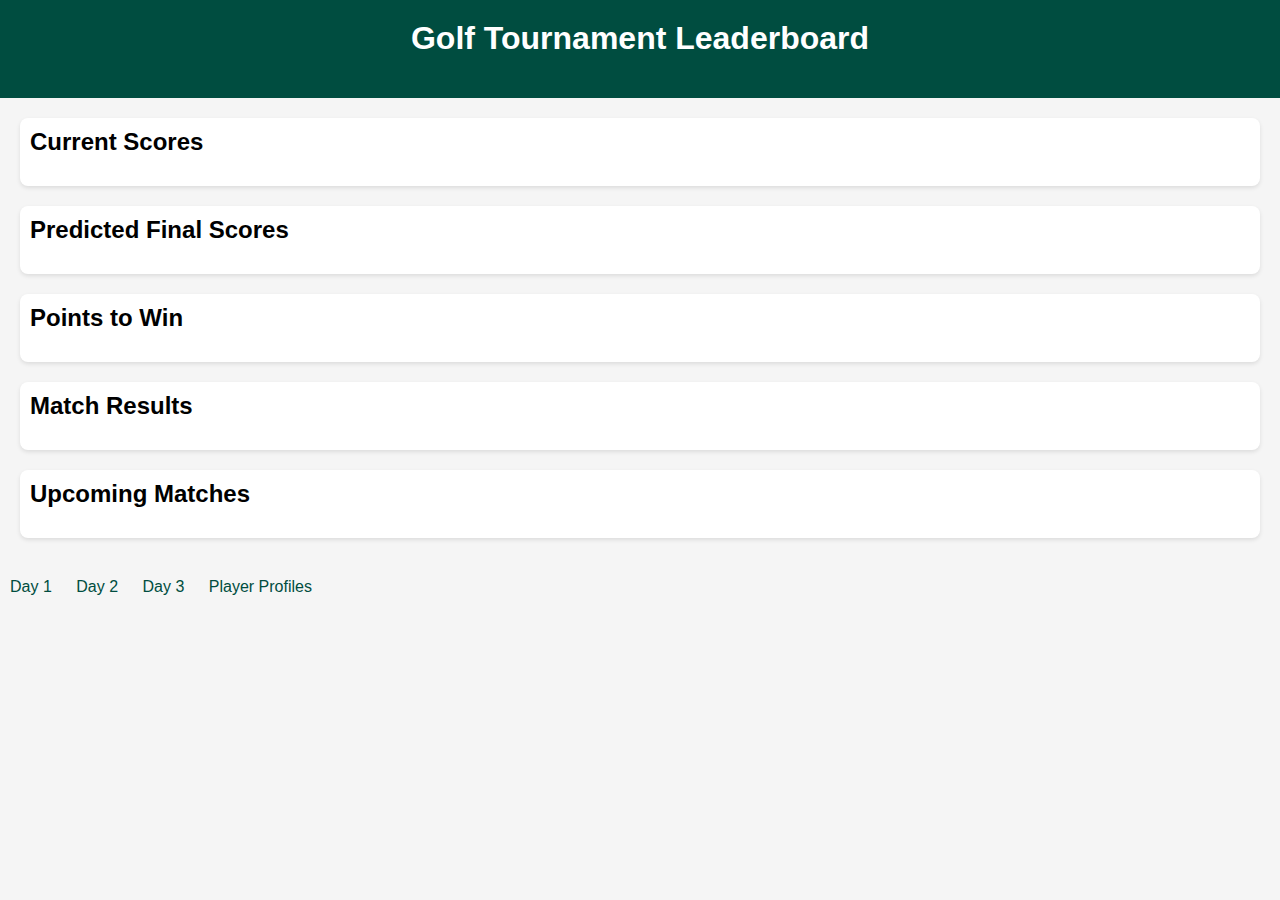
<file: index.html>
<!DOCTYPE html>
<html lang="en">
<head>
    <meta charset="UTF-8">
    <meta name="viewport" content="width=device-width, initial-scale=1.0">
    <title>Golf Leaderboard</title>
    <link rel="stylesheet" href="styles.css">
</head>
<body>
    <header>
        <h1>Golf Tournament Leaderboard</h1>
    </header>
    <main>
        <section id="current-leaderboard">
            <h2>Current Scores</h2>
            <div id="scores"></div>
        </section>
        <section id="predicted-scores">
            <h2>Predicted Final Scores</h2>
            <div id="predictions"></div>
        </section>
        <section id="remaining-points">
            <h2>Points to Win</h2>
            <div id="points"></div>
        </section>
        <section id="results">
            <h2>Match Results</h2>
            <div id="completed-matches"></div>
        </section>
        <section id="upcoming-matches">
            <h2>Upcoming Matches</h2>
            <div id="future-matches"></div>
        </section>
    </main>
    <footer>
        <nav>
            <a href="day1.html">Day 1</a>
            <a href="day2.html">Day 2</a>
            <a href="day3.html">Day 3</a>
            <a href="players.html">Player Profiles</a>
        </nav>
    </footer>
    <script src="app.js"></script>
</body>
</html>
</file>
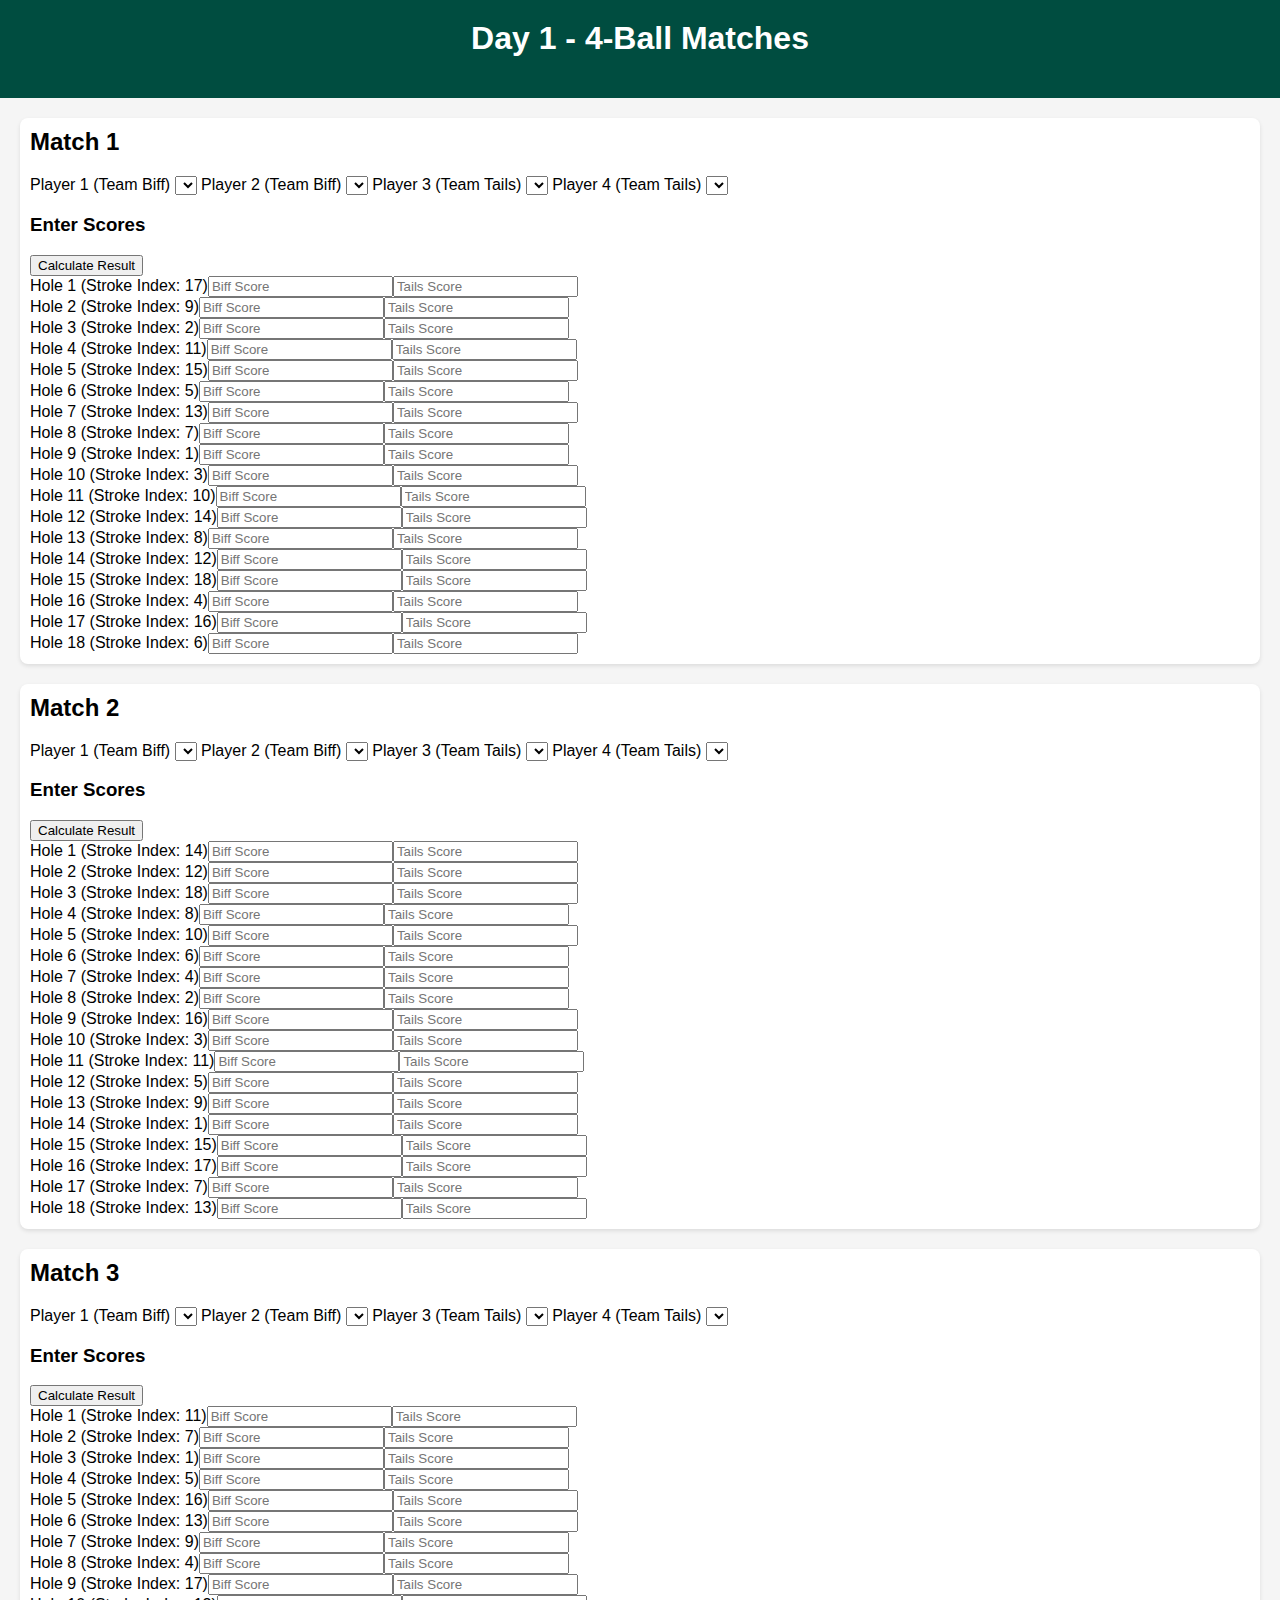
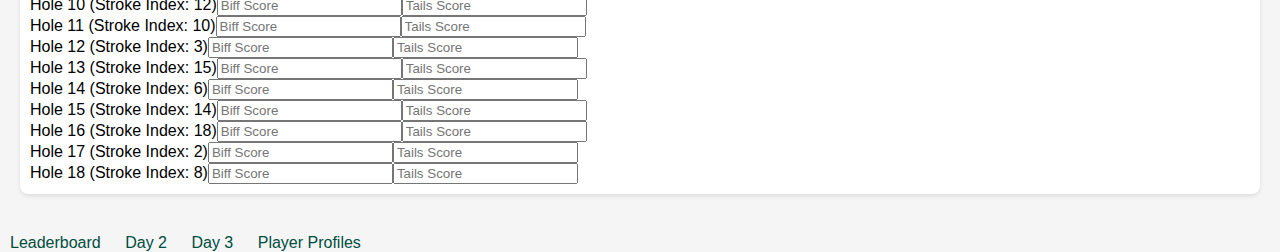
<file: Day1.html>
<!DOCTYPE html>
<html lang="en">
<head>
    <meta charset="UTF-8">
    <meta name="viewport" content="width=device-width, initial-scale=1.0">
    <title>Day 1 - 4-Ball Matches</title>
    <link rel="stylesheet" href="styles.css">
</head>
<body>
    <header>
        <h1>Day 1 - 4-Ball Matches</h1>
    </header>
    <main>
        <section>
            <h2>Match 1</h2>
            <form id="match1">
                <label for="player1_1">Player 1 (Team Biff)</label>
                <select id="player1_1" name="player1_1"></select>

                <label for="player1_2">Player 2 (Team Biff)</label>
                <select id="player1_2" name="player1_2"></select>

                <label for="player1_3">Player 3 (Team Tails)</label>
                <select id="player1_3" name="player1_3"></select>

                <label for="player1_4">Player 4 (Team Tails)</label>
                <select id="player1_4" name="player1_4"></select>

                <h3>Enter Scores</h3>
                <div id="holes">
                    <!-- Dynamically generate holes based on stroke indices -->
                </div>

                <button type="button" onclick="calculateMatchResult('match1')">Calculate Result</button>
            </form>
        </section>

        <section>
            <h2>Match 2</h2>
            <form id="match2">
                <label for="player2_1">Player 1 (Team Biff)</label>
                <select id="player2_1" name="player2_1"></select>

                <label for="player2_2">Player 2 (Team Biff)</label>
                <select id="player2_2" name="player2_2"></select>

                <label for="player2_3">Player 3 (Team Tails)</label>
                <select id="player2_3" name="player2_3"></select>

                <label for="player2_4">Player 4 (Team Tails)</label>
                <select id="player2_4" name="player2_4"></select>

                <h3>Enter Scores</h3>
                <div id="holes">
                    <!-- Dynamically generate holes based on stroke indices -->
                </div>

                <button type="button" onclick="calculateMatchResult('match2')">Calculate Result</button>
            </form>
        </section>

        <section>
            <h2>Match 3</h2>
            <form id="match3">
                <label for="player3_1">Player 1 (Team Biff)</label>
                <select id="player3_1" name="player3_1"></select>

                <label for="player3_2">Player 2 (Team Biff)</label>
                <select id="player3_2" name="player3_2"></select>

                <label for="player3_3">Player 3 (Team Tails)</label>
                <select id="player3_3" name="player3_3"></select>

                <label for="player3_4">Player 4 (Team Tails)</label>
                <select id="player3_4" name="player3_4"></select>

                <h3>Enter Scores</h3>
                <div id="holes">
                    <!-- Dynamically generate holes based on stroke indices -->
                </div>

                <button type="button" onclick="calculateMatchResult('match3')">Calculate Result</button>
            </form>
        </section>
    </main>
    <footer>
        <nav>
            <a href="index.html">Leaderboard</a>
            <a href="day2.html">Day 2</a>
            <a href="day3.html">Day 3</a>
            <a href="players.html">Player Profiles</a>
        </nav>
    </footer>
    <script src="app.js"></script>
</body>
</html>
</file>
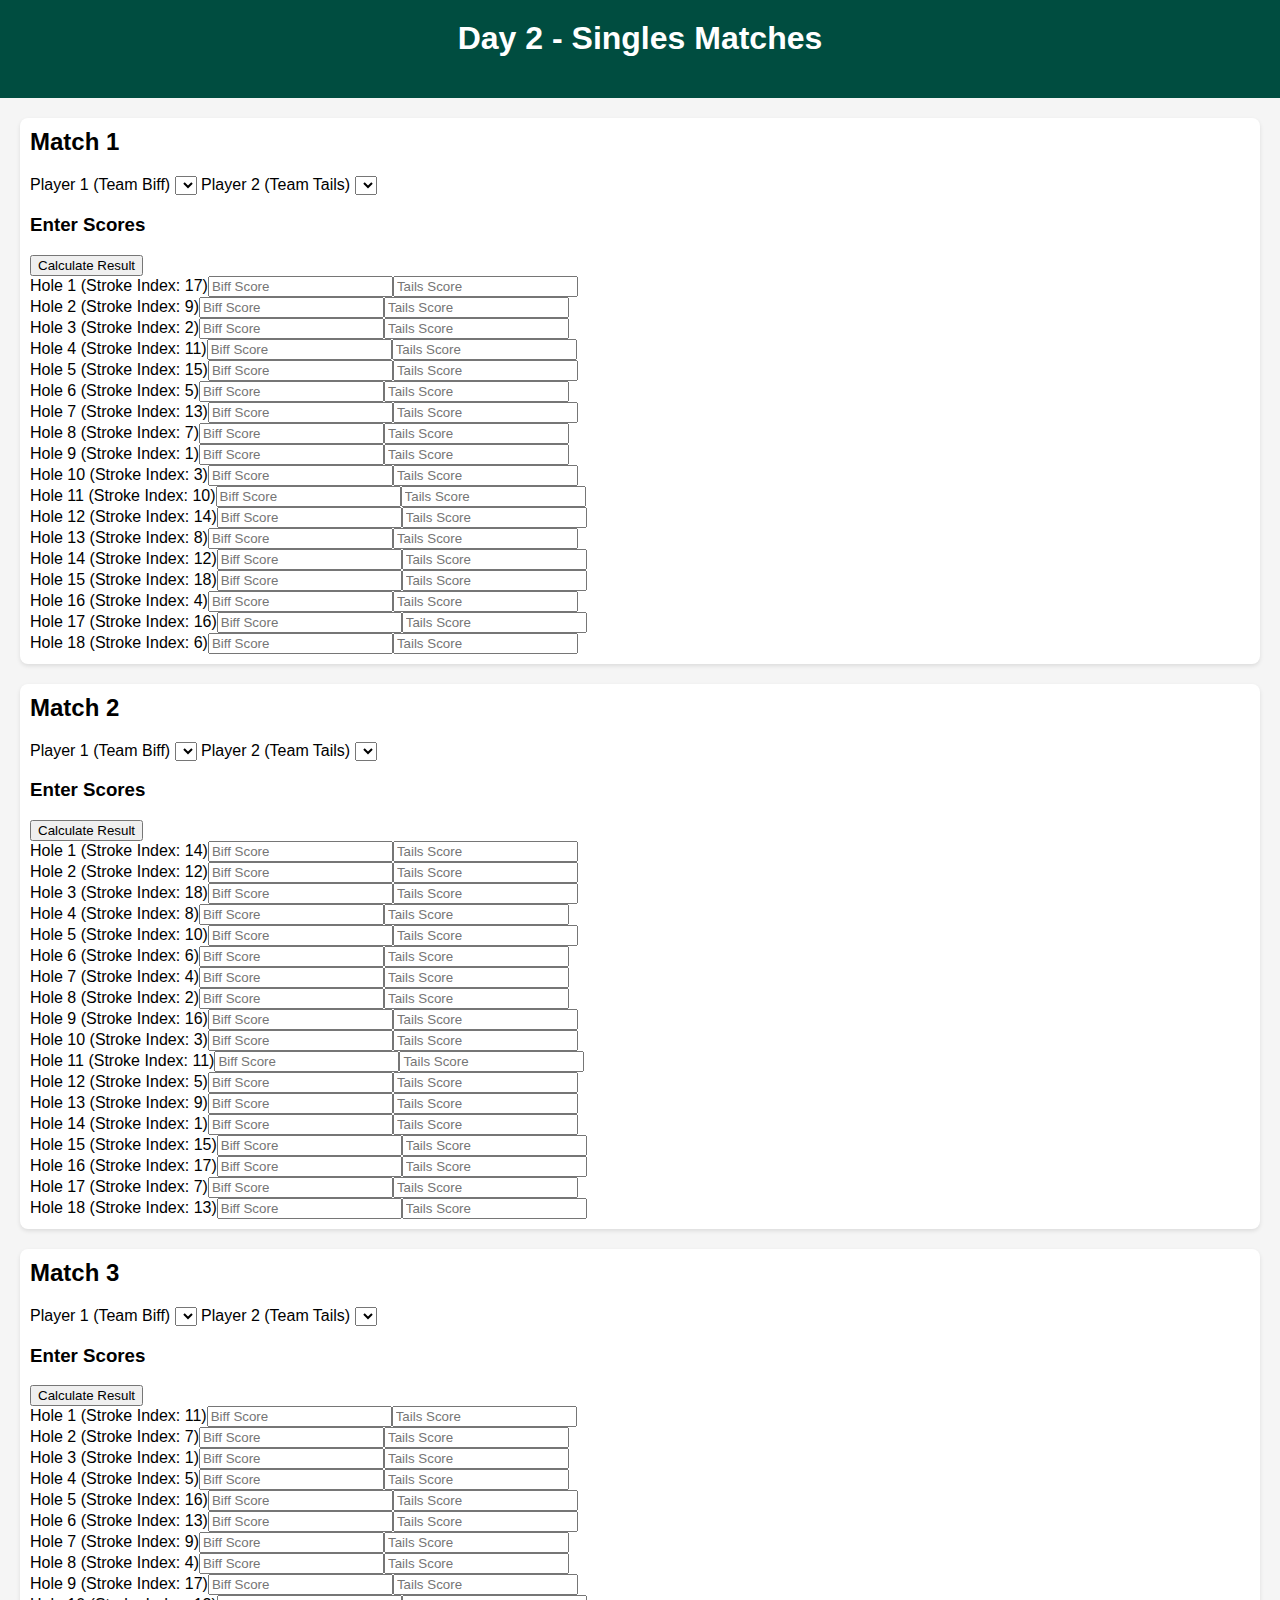
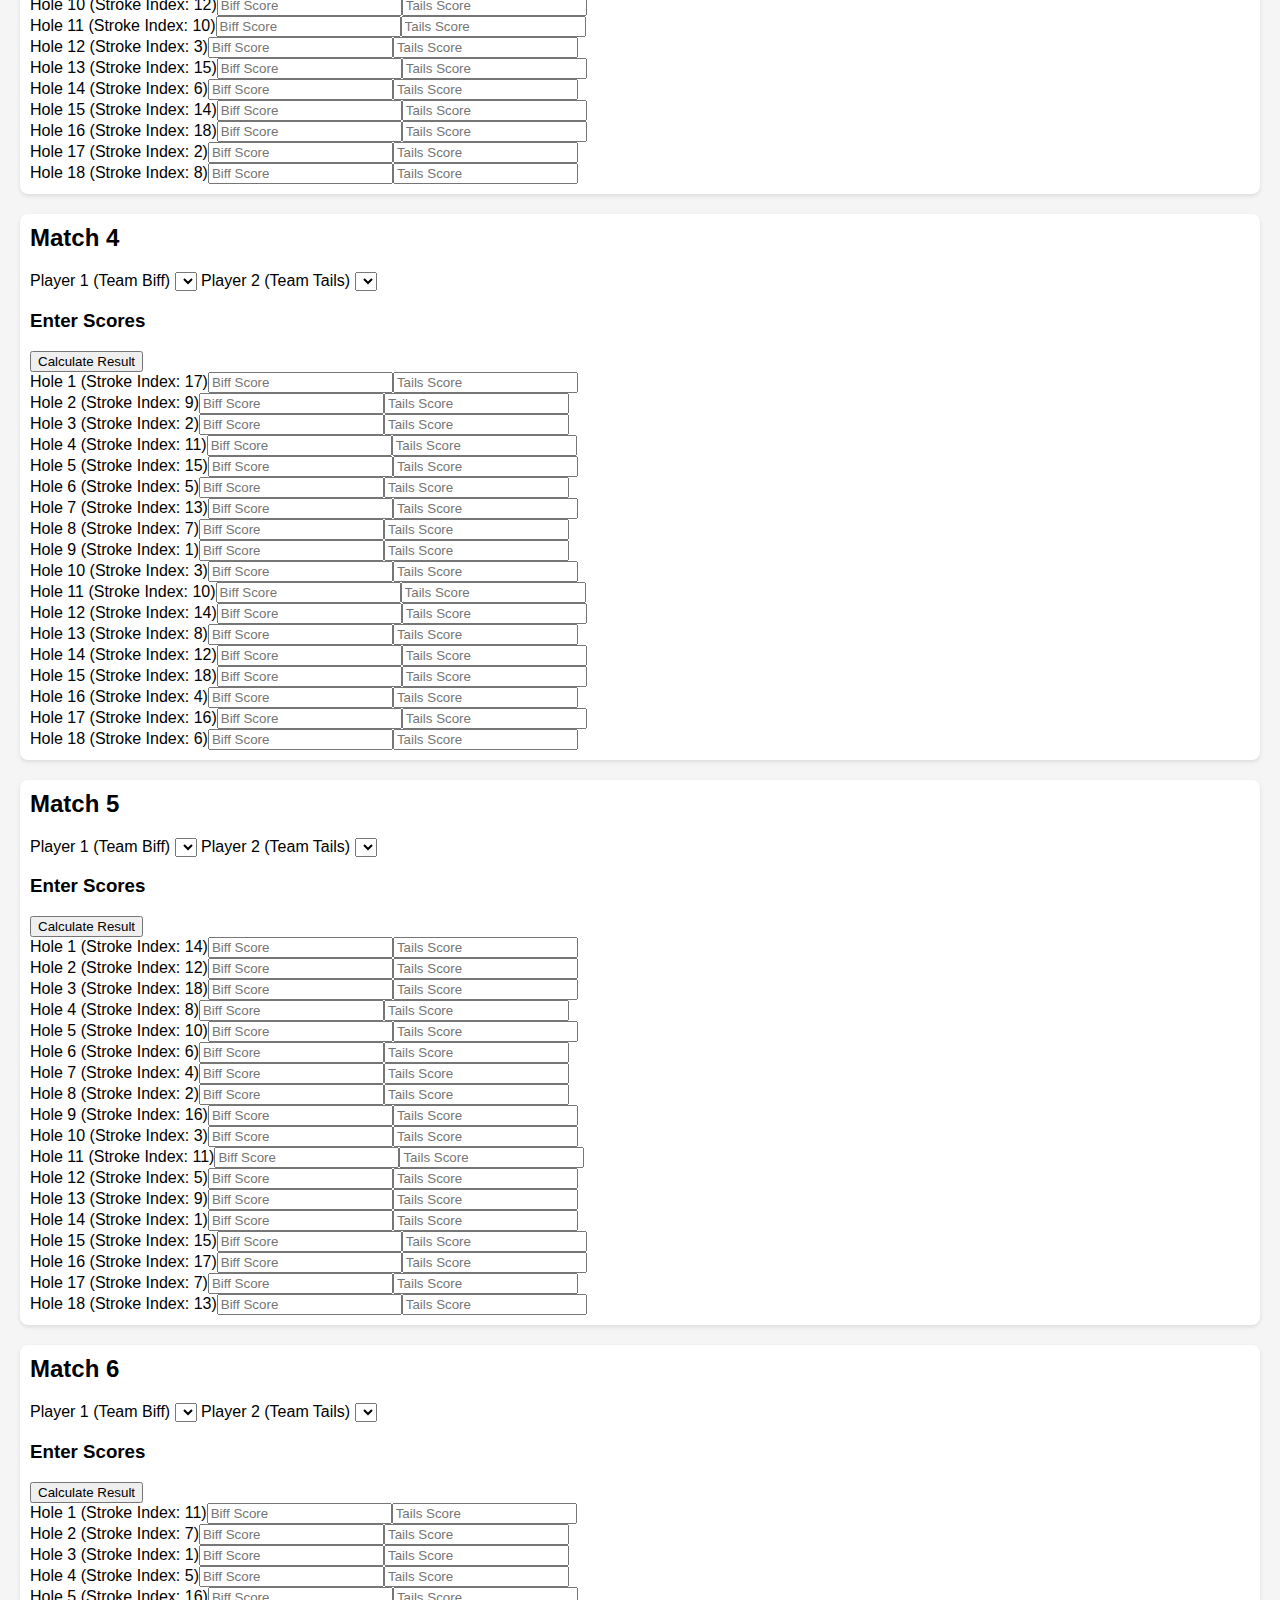
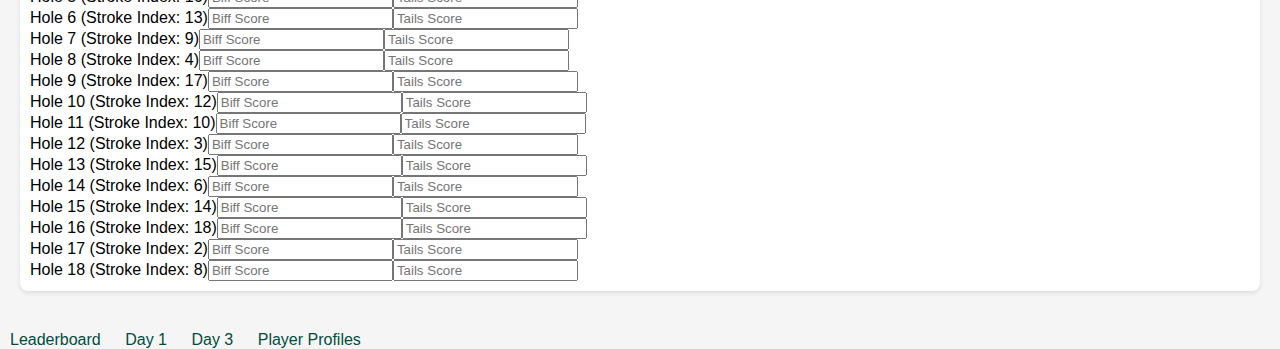
<file: Day2.html>
<!DOCTYPE html>
<html lang="en">
<head>
    <meta charset="UTF-8">
    <meta name="viewport" content="width=device-width, initial-scale=1.0">
    <title>Day 2 - Singles Matches</title>
    <link rel="stylesheet" href="styles.css">
</head>
<body>
    <header>
        <h1>Day 2 - Singles Matches</h1>
    </header>
    <main>
        <section>
            <h2>Match 1</h2>
            <form id="match1">
                <label for="player1_1">Player 1 (Team Biff)</label>
                <select id="player1_1" name="player1_1"></select>

                <label for="player1_2">Player 2 (Team Tails)</label>
                <select id="player1_2" name="player1_2"></select>

                <h3>Enter Scores</h3>
                <div id="holes">
                    <!-- Dynamically generate holes based on stroke indices -->
                </div>

                <button type="button" onclick="calculateMatchResult('match1')">Calculate Result</button>
            </form>
        </section>

        <section>
            <h2>Match 2</h2>
            <form id="match2">
                <label for="player2_1">Player 1 (Team Biff)</label>
                <select id="player2_1" name="player2_1"></select>

                <label for="player2_2">Player 2 (Team Tails)</label>
                <select id="player2_2" name="player2_2"></select>

                <h3>Enter Scores</h3>
                <div id="holes">
                    <!-- Dynamically generate holes based on stroke indices -->
                </div>

                <button type="button" onclick="calculateMatchResult('match2')">Calculate Result</button>
            </form>
        </section>

        <!-- Repeat for all 6 matches -->
        <section>
            <h2>Match 3</h2>
            <form id="match3">
                <label for="player3_1">Player 1 (Team Biff)</label>
                <select id="player3_1" name="player3_1"></select>

                <label for="player3_2">Player 2 (Team Tails)</label>
                <select id="player3_2" name="player3_2"></select>

                <h3>Enter Scores</h3>
                <div id="holes">
                    <!-- Dynamically generate holes based on stroke indices -->
                </div>

                <button type="button" onclick="calculateMatchResult('match3')">Calculate Result</button>
            </form>
        </section>

        <section>
            <h2>Match 4</h2>
            <form id="match4">
                <label for="player4_1">Player 1 (Team Biff)</label>
                <select id="player4_1" name="player4_1"></select>

                <label for="player4_2">Player 2 (Team Tails)</label>
                <select id="player4_2" name="player4_2"></select>

                <h3>Enter Scores</h3>
                <div id="holes">
                    <!-- Dynamically generate holes based on stroke indices -->
                </div>

                <button type="button" onclick="calculateMatchResult('match4')">Calculate Result</button>
            </form>
        </section>

        <section>
            <h2>Match 5</h2>
            <form id="match5">
                <label for="player5_1">Player 1 (Team Biff)</label>
                <select id="player5_1" name="player5_1"></select>

                <label for="player5_2">Player 2 (Team Tails)</label>
                <select id="player5_2" name="player5_2"></select>

                <h3>Enter Scores</h3>
                <div id="holes">
                    <!-- Dynamically generate holes based on stroke indices -->
                </div>

                <button type="button" onclick="calculateMatchResult('match5')">Calculate Result</button>
            </form>
        </section>

        <section>
            <h2>Match 6</h2>
            <form id="match6">
                <label for="player6_1">Player 1 (Team Biff)</label>
                <select id="player6_1" name="player6_1"></select>

                <label for="player6_2">Player 2 (Team Tails)</label>
                <select id="player6_2" name="player6_2"></select>

                <h3>Enter Scores</h3>
                <div id="holes">
                    <!-- Dynamically generate holes based on stroke indices -->
                </div>

                <button type="button" onclick="calculateMatchResult('match6')">Calculate Result</button>
            </form>
        </section>
    </main>
    <footer>
        <nav>
            <a href="index.html">Leaderboard</a>
            <a href="day1.html">Day 1</a>
            <a href="day3.html">Day 3</a>
            <a href="players.html">Player Profiles</a>
        </nav>
    </footer>
    <script src="app.js"></script>
</body>
</html>
</file>
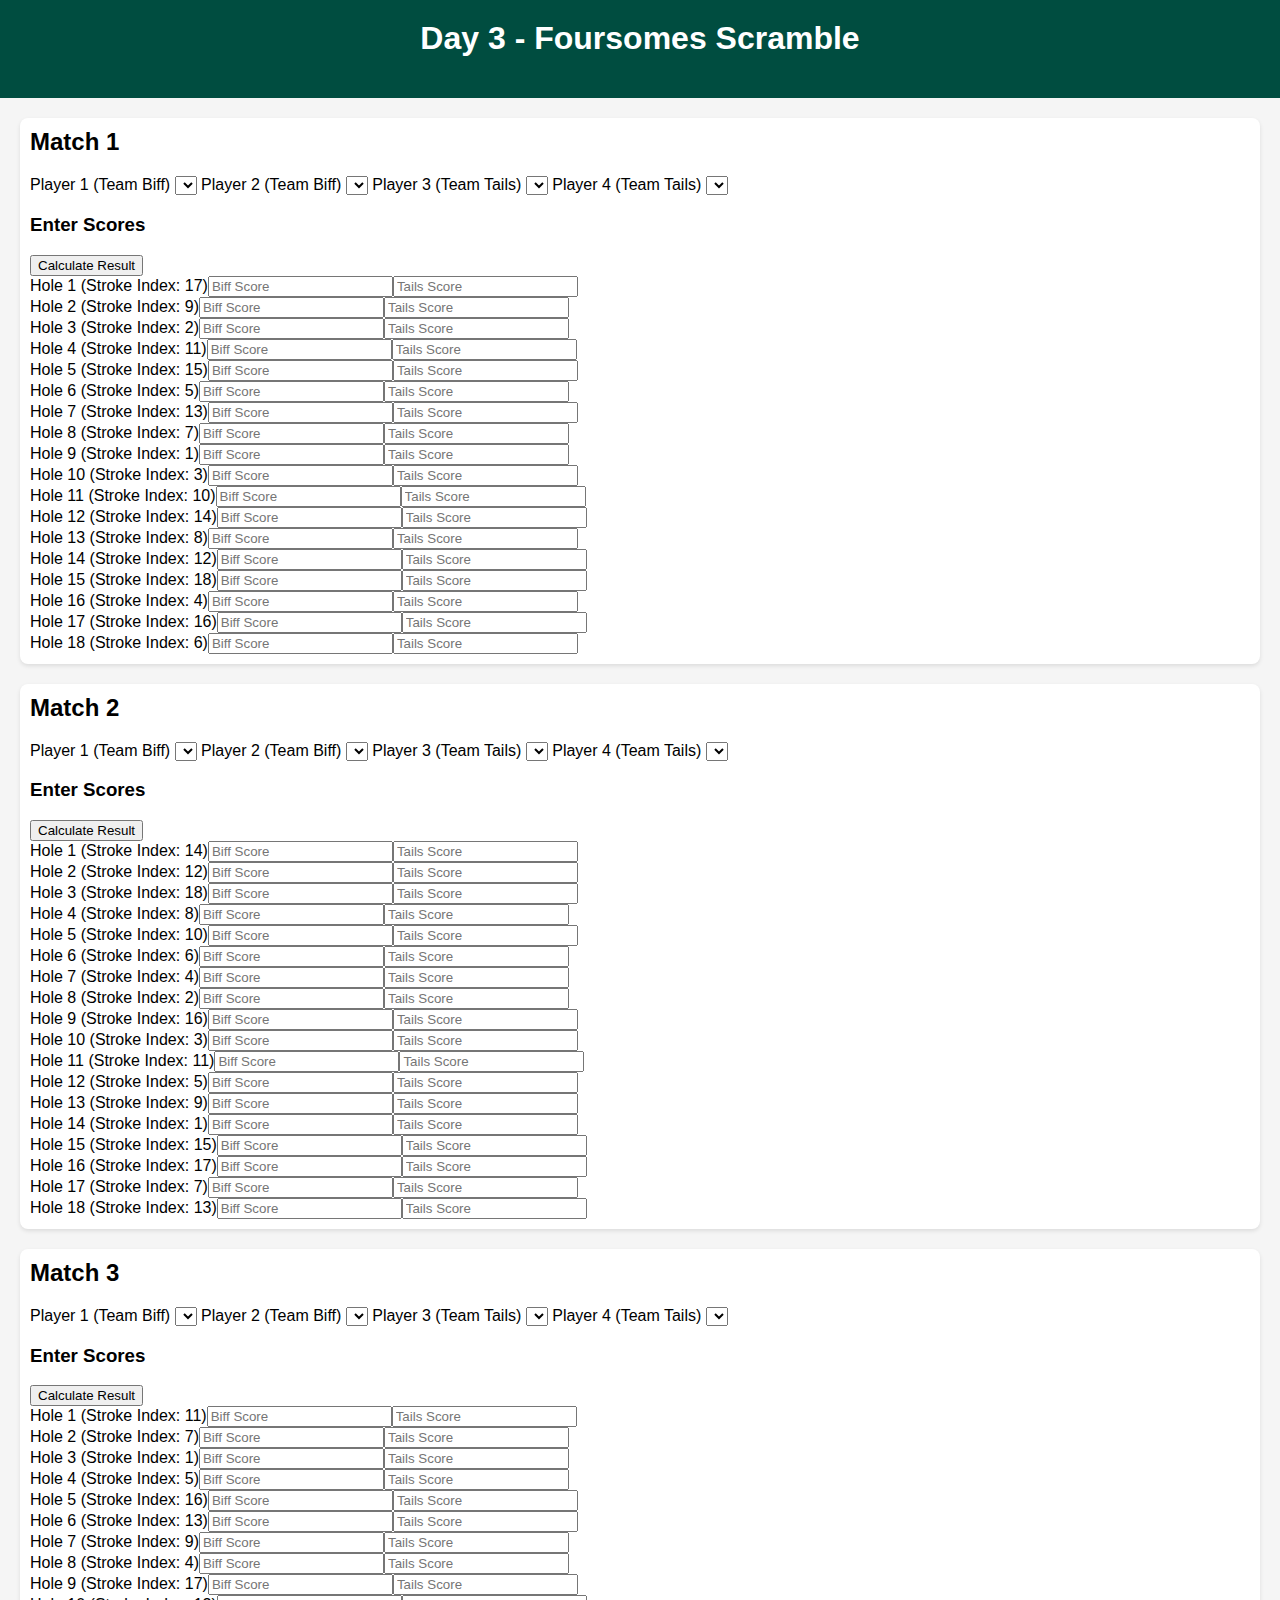
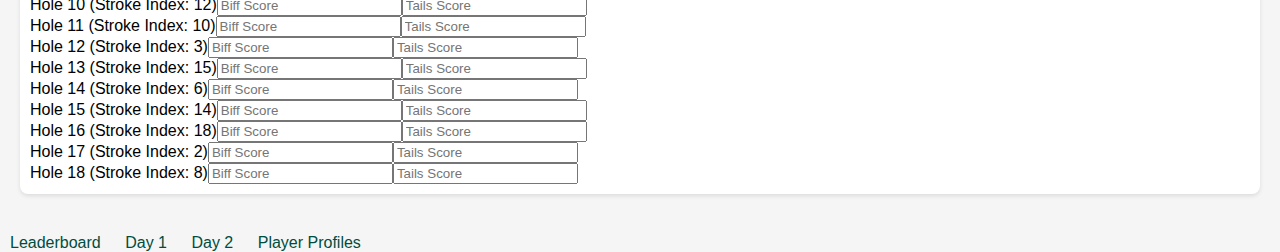
<file: Day3.html>
<!DOCTYPE html>
<html lang="en">
<head>
    <meta charset="UTF-8">
    <meta name="viewport" content="width=device-width, initial-scale=1.0">
    <title>Day 3 - Foursomes Scramble</title>
    <link rel="stylesheet" href="styles.css">
</head>
<body>
    <header>
        <h1>Day 3 - Foursomes Scramble</h1>
    </header>
    <main>
        <section>
            <h2>Match 1</h2>
            <form id="match1">
                <label for="player1_1">Player 1 (Team Biff)</label>
                <select id="player1_1" name="player1_1"></select>

                <label for="player1_2">Player 2 (Team Biff)</label>
                <select id="player1_2" name="player1_2"></select>

                <label for="player1_3">Player 3 (Team Tails)</label>
                <select id="player1_3" name="player1_3"></select>

                <label for="player1_4">Player 4 (Team Tails)</label>
                <select id="player1_4" name="player1_4"></select>

                <h3>Enter Scores</h3>
                <div id="holes">
                    <!-- Dynamically generate holes based on stroke indices -->
                </div>

                <button type="button" onclick="calculateMatchResult('match1')">Calculate Result</button>
            </form>
        </section>

        <section>
            <h2>Match 2</h2>
            <form id="match2">
                <label for="player2_1">Player 1 (Team Biff)</label>
                <select id="player2_1" name="player2_1"></select>

                <label for="player2_2">Player 2 (Team Biff)</label>
                <select id="player2_2" name="player2_2"></select>

                <label for="player2_3">Player 3 (Team Tails)</label>
                <select id="player2_3" name="player2_3"></select>

                <label for="player2_4">Player 4 (Team Tails)</label>
                <select id="player2_4" name="player2_4"></select>

                <h3>Enter Scores</h3>
                <div id="holes">
                    <!-- Dynamically generate holes based on stroke indices -->
                </div>

                <button type="button" onclick="calculateMatchResult('match2')">Calculate Result</button>
            </form>
        </section>

        <section>
            <h2>Match 3</h2>
            <form id="match3">
                <label for="player3_1">Player 1 (Team Biff)</label>
                <select id="player3_1" name="player3_1"></select>

                <label for="player3_2">Player 2 (Team Biff)</label>
                <select id="player3_2" name="player3_2"></select>

                <label for="player3_3">Player 3 (Team Tails)</label>
                <select id="player3_3" name="player3_3"></select>

                <label for="player3_4">Player 4 (Team Tails)</label>
                <select id="player3_4" name="player3_4"></select>

                <h3>Enter Scores</h3>
                <div id="holes">
                    <!-- Dynamically generate holes based on stroke indices -->
                </div>

                <button type="button" onclick="calculateMatchResult('match3')">Calculate Result</button>
            </form>
        </section>
    </main>
    <footer>
        <nav>
            <a href="index.html">Leaderboard</a>
            <a href="day1.html">Day 1</a>
            <a href="day2.html">Day 2</a>
            <a href="players.html">Player Profiles</a>
        </nav>
    </footer>
    <script src="app.js"></script>
</body>
</html>
</file>
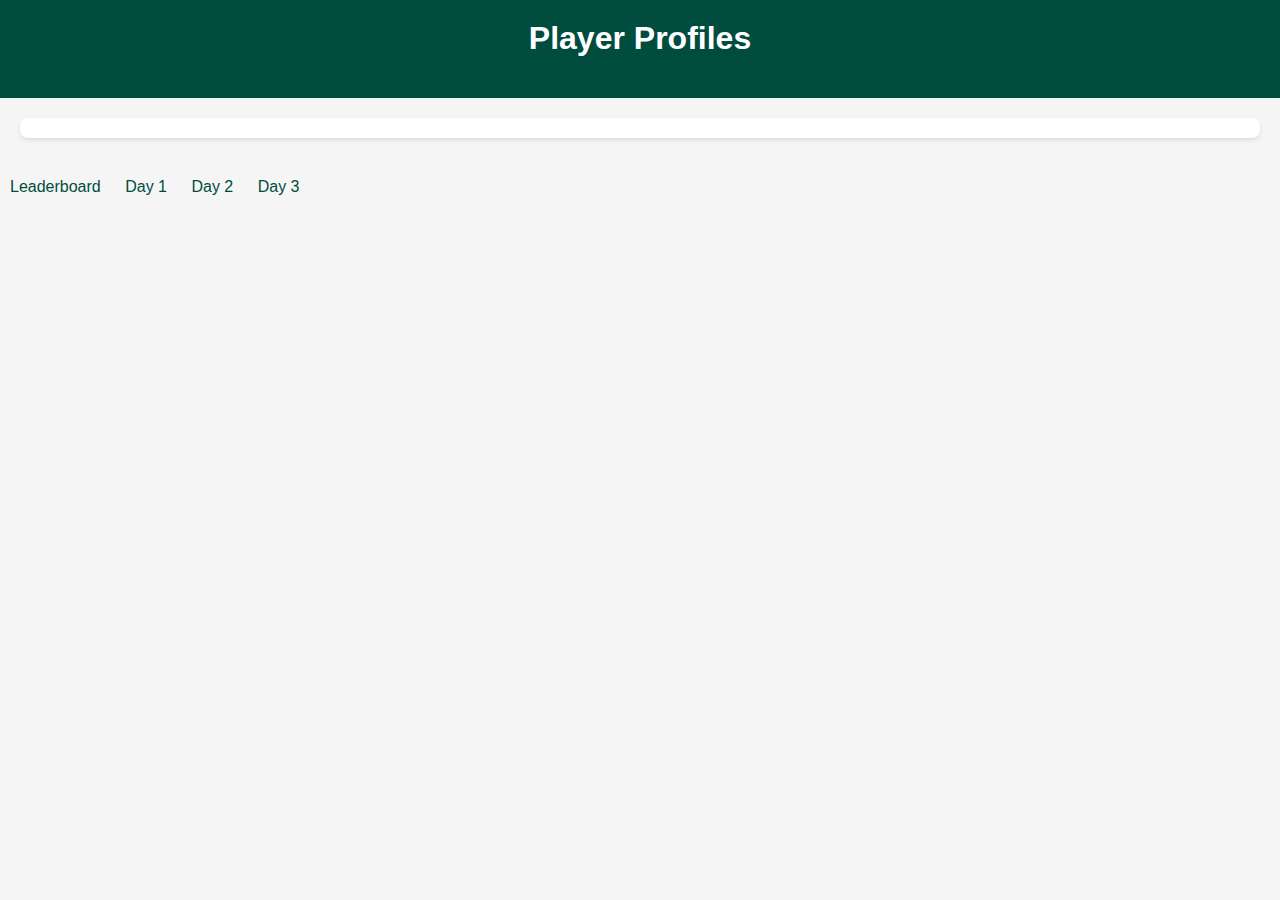
<file: Players.html>
<!DOCTYPE html>
<html lang="en">
<head>
    <meta charset="UTF-8">
    <meta name="viewport" content="width=device-width, initial-scale=1.0">
    <title>Player Profiles</title>
    <link rel="stylesheet" href="styles.css">
</head>
<body>
    <header>
        <h1>Player Profiles</h1>
    </header>
    <main>
        <section id="player-list">
            <!-- Each player's profile with image and stats will go here -->
        </section>
    </main>
    <footer>
        <nav>
            <a href="index.html">Leaderboard</a>
            <a href="day1.html">Day 1</a>
            <a href="day2.html">Day 2</a>
            <a href="day3.html">Day 3</a>
        </nav>
    </footer>
    <script src="app.js"></script>
</body>
</html>
</file>
<file: styles.css>
body {
    font-family: Arial, sans-serif;
    margin: 0;
    padding: 0;
    background-color: #f5f5f5;
}

header {
    background-color: #004d40;
    color: white;
    text-align: center;
    padding: 20px 0;
}

main {
    padding: 20px;
}

h1, h2 {
    margin-top: 0;
}

section {
    margin-bottom: 20px;
    padding: 10px;
    background: white;
    border-radius: 8px;
    box-shadow: 0 2px 4px rgba(0, 0, 0, 0.1);
}

nav a {
    margin: 0 10px;
    text-decoration: none;
    color: #004d40;
}

nav a:hover {
    text-decoration: underline;
}
</file>
